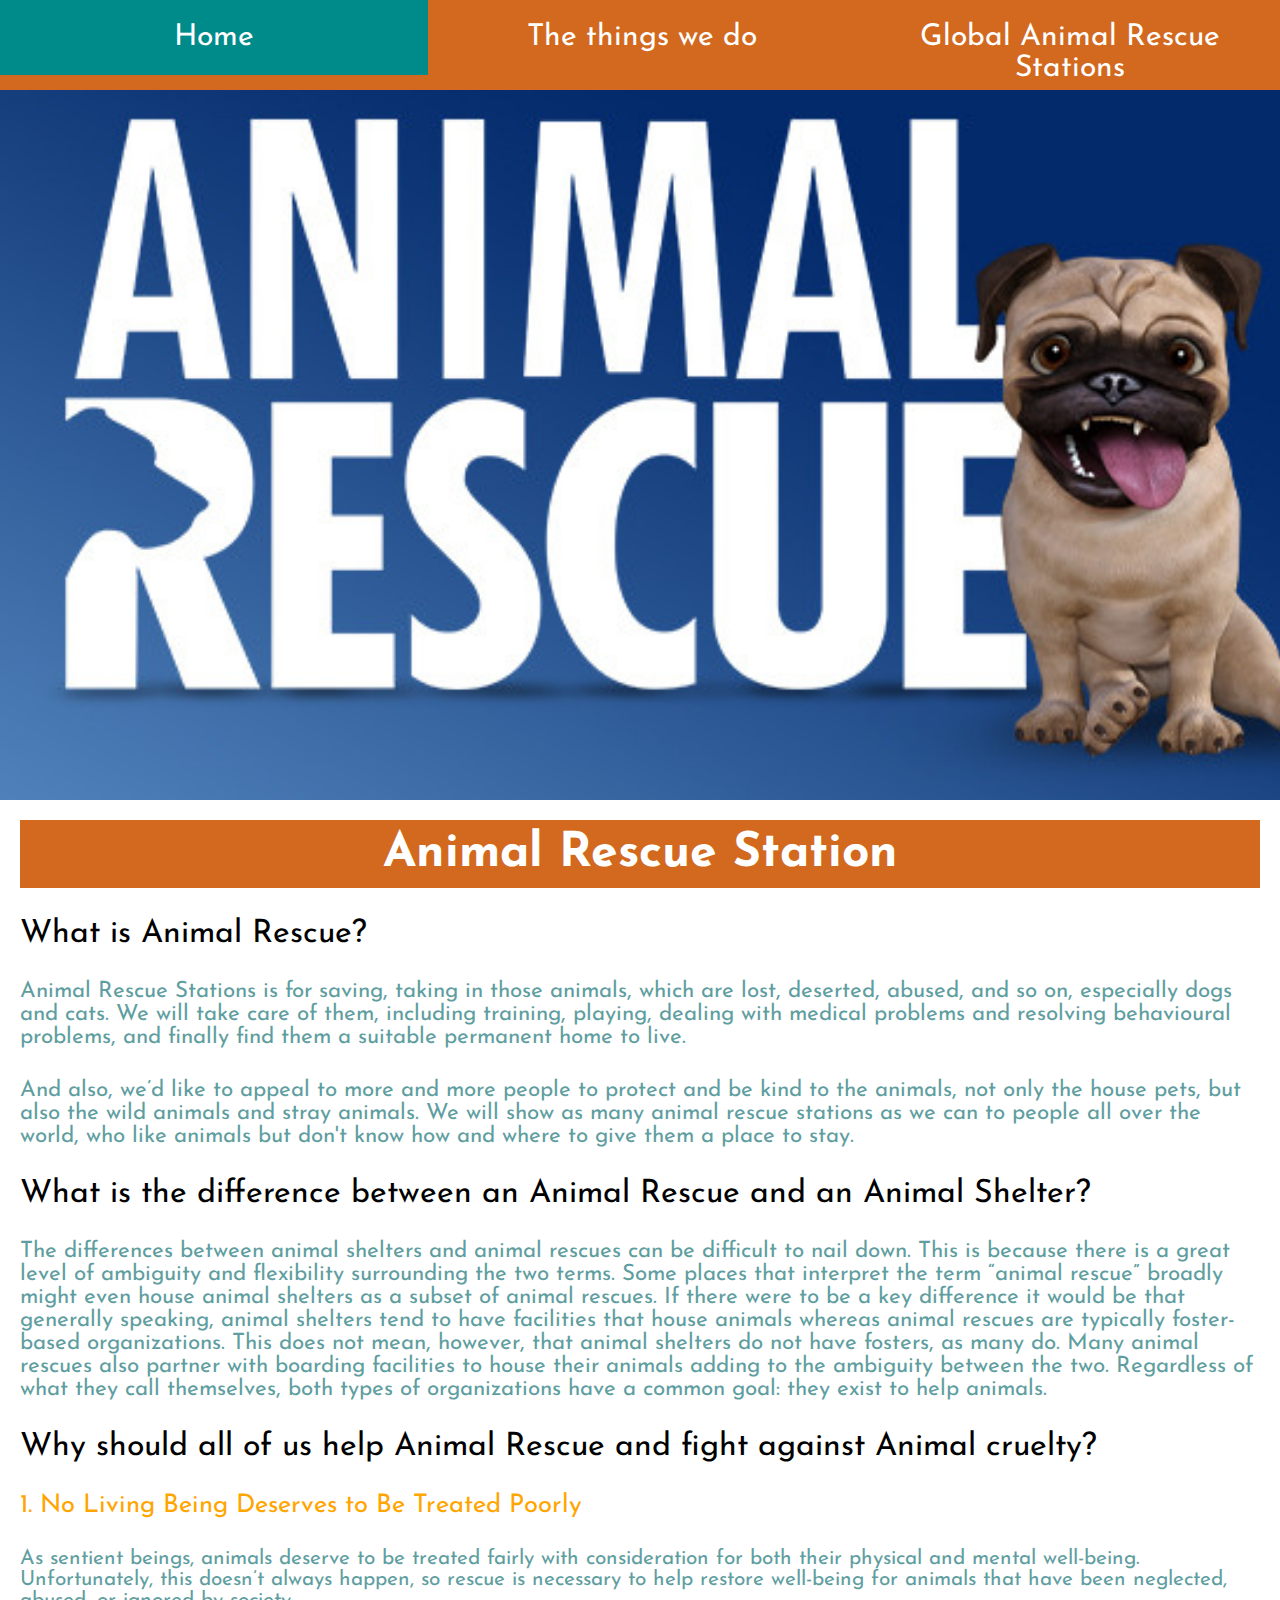
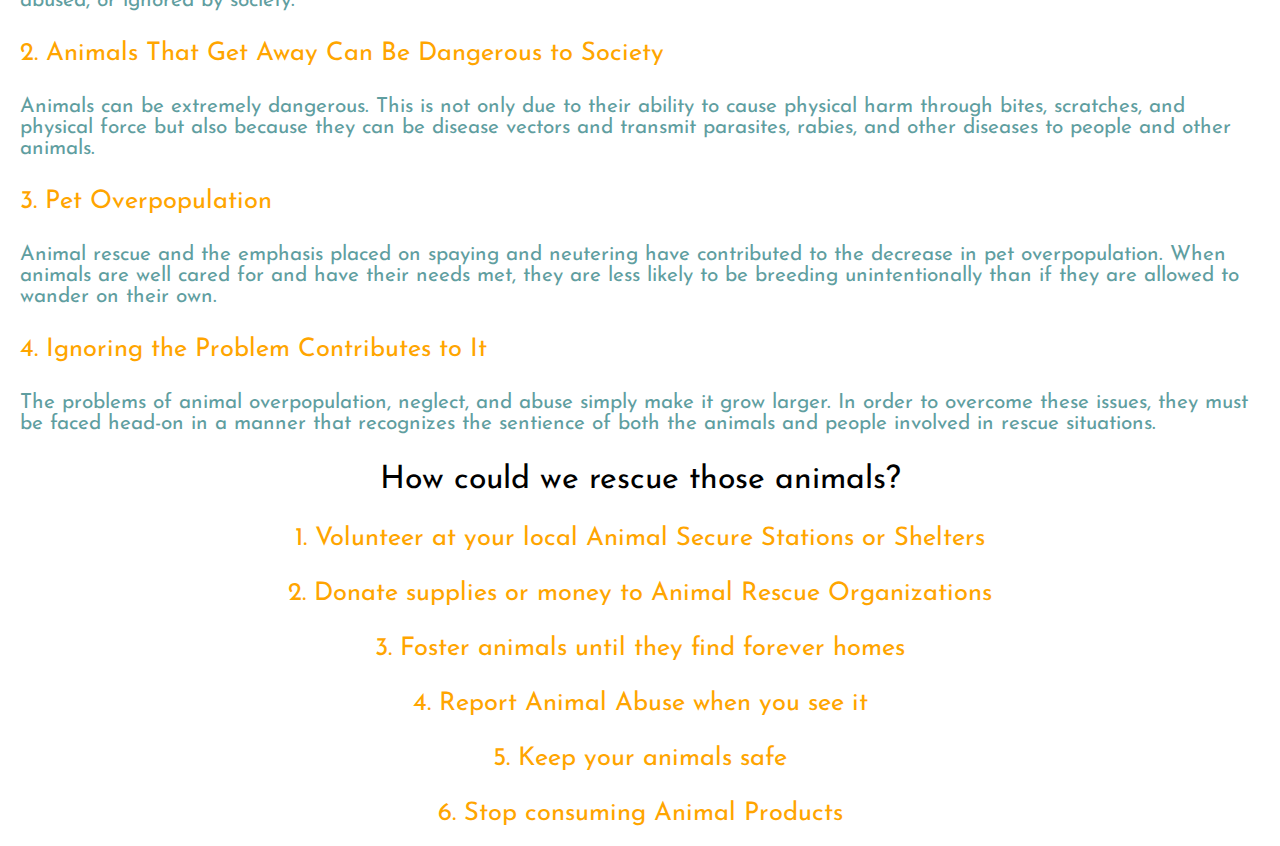
<file: index.html>
<!DOCTYPE html>
<html lang="en" dir="ltr">
<div class="navbar">
  <a href="index.html">Home</a>
  <a href="the things we do.html">The things we do</a>
  <a href="Global Animal Rescue Stations.html">Global Animal Rescue Stations</a>
    </div>
  <head>
    <meta charset="utf-8">
    <title>Animal Rescue Stations</title>
    <link rel='stylesheet' href='style.css'></link>
    <link rel="preconnect" href="https://fonts.googleapis.com">
    <link rel="preconnect" href="https://fonts.gstatic.com" crossorigin>
    <link href="https://fonts.googleapis.com/css2?family=Josefin+Sans:ital,wght@1,300&display=swap" rel="stylesheet">
  </head>

  <body>
    <div id="slideshow">
      <div class="slide-wrapper">
<!-- Define each of the slides and write the content -->
    <div class="slide">
      <img src="image1.jpg" width=1440px;>
  </div>
  <div class="slide">
  <img src="image2.jpg" width=1440px;>
</div>
  <div class="slide">
    <img src="image3.jpg" width=1440px;>
  </div>
  <div class="slide">
    <img src="image5.jpg">
  </div>
</div>
</div>

<h1 style="color:white;font-size:300%;text-align:center">Animal Rescue Station</h1>
<p  style="color:black;font-size:200%;text-align:left">What is Animal Rescue?</p>
<p  style="color:Cadetblue;font-size:140%">Animal Rescue Stations is for saving, taking in those animals, which are lost, deserted, abused, and so on, especially dogs and cats. We will take care of them, including training, playing, dealing with medical problems and resolving behavioural problems, and finally find them a suitable permanent home to live.</p>
<p  style="color:Cadetblue;font-size:140%">And also, we’d like to appeal to more and more people to protect and be kind to the animals, not only the house pets, but also the wild animals and stray animals. We will show as many animal rescue stations as we can to people all over the world, who like animals but don't know how and where to give them a place to stay.</p>
<p style="color:black;font-size:200%;text-align:left">What is the difference between an Animal Rescue and an Animal Shelter?</p>
<p  style="color:Cadetblue;font-size:140%">The differences between animal shelters and animal rescues can be difficult to nail down. This is because there is a great level of ambiguity and flexibility surrounding the two terms. Some places that interpret the term “animal rescue” broadly might even house animal shelters as a subset of animal rescues. If there were to be a key difference it would be that generally speaking, animal shelters tend to have facilities that house animals whereas animal rescues are typically foster-based organizations. This does not mean, however, that animal shelters do not have fosters, as many do. Many animal rescues also partner with boarding facilities to house their animals adding to the ambiguity between the two. Regardless of what they call themselves, both types of organizations have a common goal: they exist to help animals. </p>
<p  style="color:black;font-size:200%;text-align:left">Why should all of us help Animal Rescue and fight against Animal cruelty?</p>
<p  style="color:orange;font-size:160%;text-align:left">1. No Living Being Deserves to Be Treated Poorly</p>
<p  style="color:Cadetblue;font-size:130%">As sentient beings, animals deserve to be treated fairly with consideration for both their physical and mental well-being. Unfortunately, this doesn’t always happen, so rescue is necessary to help restore well-being for animals that have been neglected, abused, or ignored by society. </p>
<p  style="color:orange;font-size:160%;text-align:left">2. Animals That Get Away Can Be Dangerous to Society</p>
<p  style="color:Cadetblue;font-size:130%">Animals can be extremely dangerous. This is not only due to their ability to cause physical harm through bites, scratches, and physical force but also because they can be disease vectors and transmit parasites, rabies, and other diseases to people and other animals. </p>
<p  style="color:orange;font-size:160%;text-align:left">3. Pet Overpopulation</p>
<p  style="color:Cadetblue;font-size:130%">Animal rescue and the emphasis placed on spaying and neutering have contributed to the decrease in pet overpopulation. When animals are well cared for and have their needs met, they are less likely to be breeding unintentionally than if they are allowed to wander on their own. </p>
<p  style="color:orange;font-size:160%;text-align:left">4. Ignoring the Problem Contributes to It</p>
<p  style="color:Cadetblue;font-size:130%">The problems of animal overpopulation, neglect, and abuse simply make it grow larger. In order to overcome these issues, they must be faced head-on in a manner that recognizes the sentience of both the animals and people involved in rescue situations. </p>
<p  style="color:black;font-size:200%;text-align:center">How could we rescue those animals?</p>
<p  style="color:orange;font-size:160%;text-align:center">1. Volunteer at your local Animal Secure Stations or Shelters</p>
<p  style="color:orange;font-size:160%;text-align:center">2. Donate supplies or money to Animal Rescue Organizations </p>
<p  style="color:orange;font-size:160%;text-align:center">3. Foster animals until they find forever homes</p>
<p  style="color:orange;font-size:160%;text-align:center">4. Report Animal Abuse when you see it</p>
<p  style="color:orange;font-size:160%;text-align:center">5. Keep your animals safe</p>
<p  style="color:orange;font-size:160%;text-align:center">6. Stop consuming Animal Products</p>

</body>
</html>
</file>
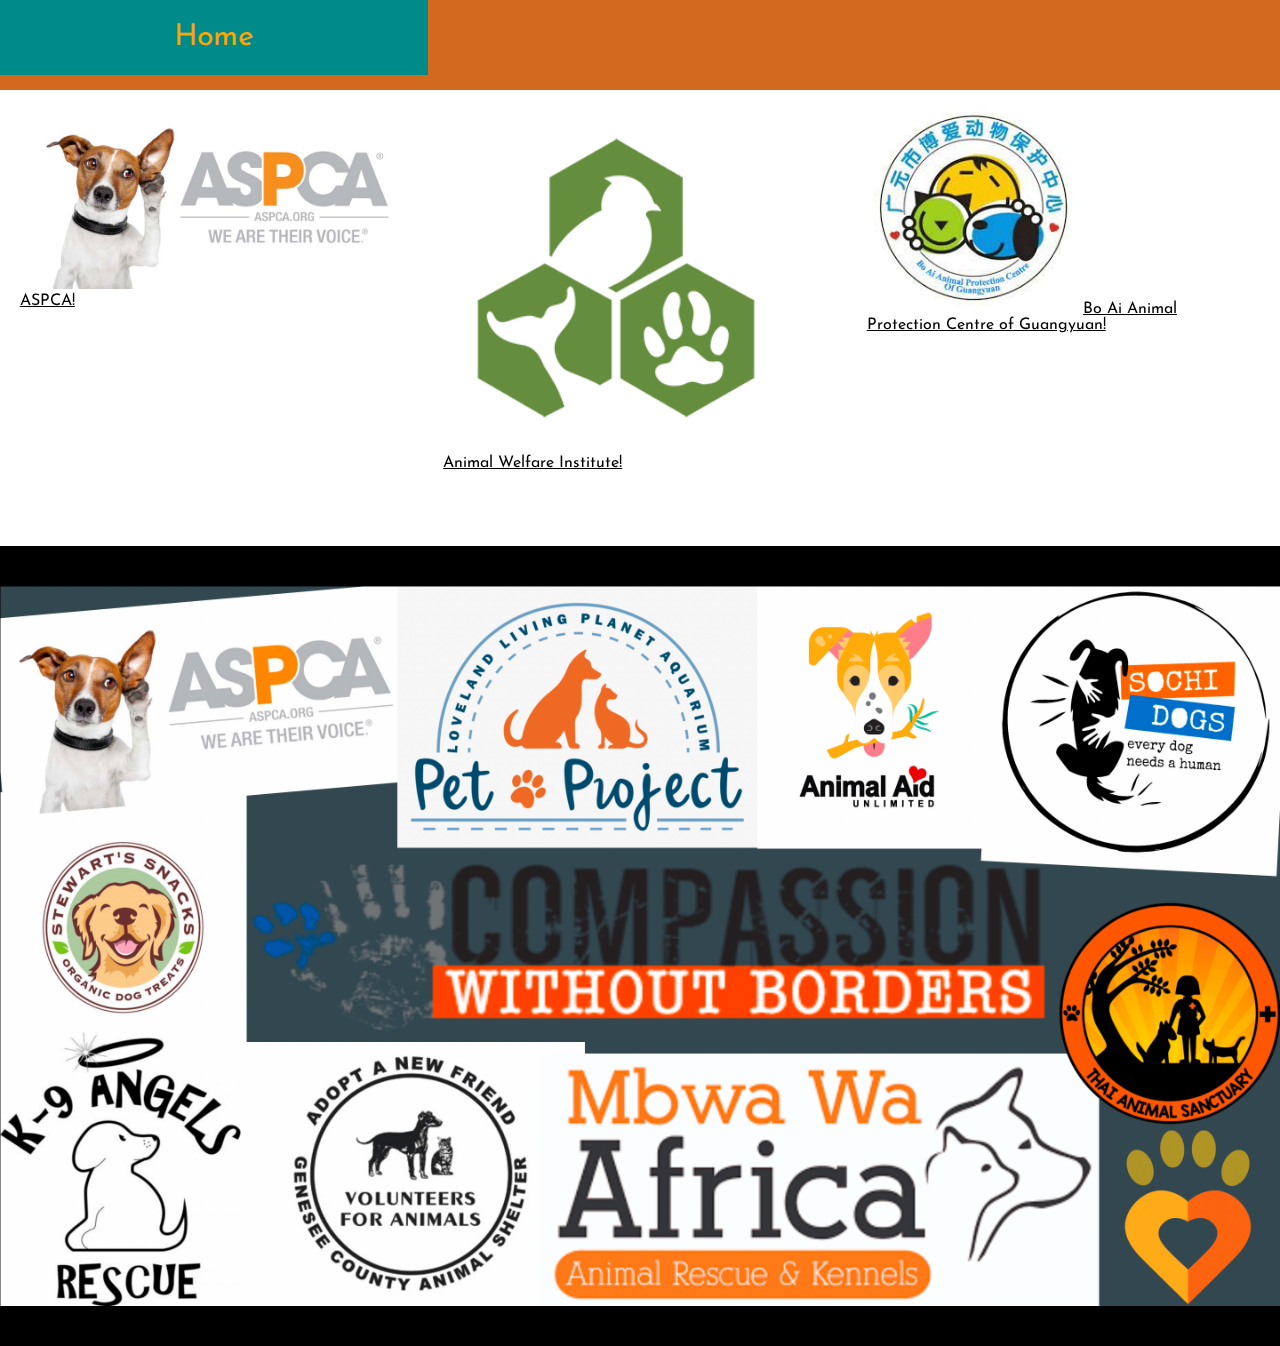
<file: Global Animal Rescue Stations.html>
<!DOCTYPE html>
<html lang="en" dir="ltr">
<div class="navbar">
  <a href="index.html">Home</a>
  <a href="the things we do.html">The things we do</a>
  <a href="Global Animal Rescue Stations.html">Global Animal Rescue Stations</a>
    </div>
  <head>
    <meta charset="utf-8">
    <title>Global Animal Rescue Stations</title>
    <link rel='stylesheet' href='styleeeee.css'></link>
    <link rel="preconnect" href="https://fonts.googleapis.com">
    <link rel="preconnect" href="https://fonts.gstatic.com" crossorigin>
    <link href="https://fonts.googleapis.com/css2?family=Josefin+Sans:ital,wght@1,300&display=swap" rel="stylesheet">
  </head>
  <body>
    <div class="row">
    <div class="column">
        <img src="image13.jpg" style="width:100%">
          <a href="https://www.aspca.org/" target="_blank">ASPCA!</a>
      </div>
      <div class="column">
        <img src="image14.jpg" style="width:90%">
        <a href="https://awionline.org/" target="_blank">Animal Welfare Institute!</a>
      </div>
      <div class="column">
        <img src="image15.jpg" style="width:55%">
    <a href="https://www.boaianimalcentre.org/" target="_blank">Bo Ai Animal Protection Centre of Guangyuan!</a>
  </div>
</div>
<img src="image16.jpg" style="width:100%;position:relative;top:150px"></img>


  </body>
</html>
</file>
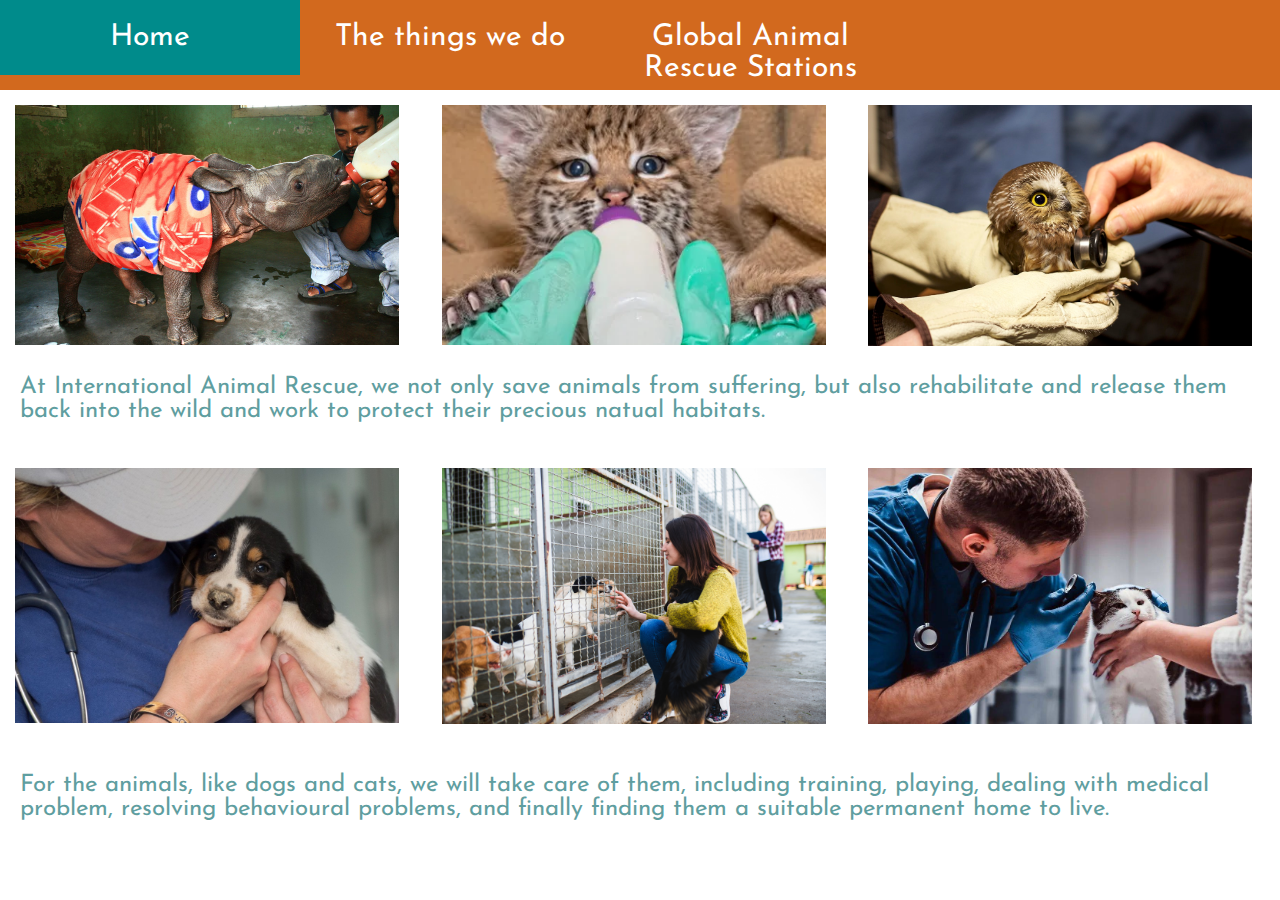
<file: the things we do.html>
<!DOCTYPE html>
<html lang="en" dir="ltr">
<div class="navbar">
  <a href="index.html">Home</a>
  <a href="the things we do.html">The things we do</a>
  <a href="Global Animal Rescue Stations.html">Global Animal Rescue Stations</a>
    </div>

<html lang="en" dir="ltr">
  <head>
    <meta charset="utf-8">
    <title>The Things We Do</title>
    <link rel='stylesheet' href='style.css'></link>
    <link rel="preconnect" href="https://fonts.googleapis.com">
    <link rel="preconnect" href="https://fonts.gstatic.com" crossorigin>
    <link href="https://fonts.googleapis.com/css2?family=Josefin+Sans:ital,wght@1,300&display=swap" rel="stylesheet">
    <link rel='stylesheet' href='styleee.css'></link>
  </head>
  <body>
    <div class="row">
  <div class="column">
    <img src="image7.jpg" style="width:100%">
  </div>
  <div class="column">
    <img src="image8.jpg" style="width:100%">
  </div>
  <div class="column">
    <img src="image9.jpg" style="width:100%">
  </div>
</div>
<p style="color:Cadetblue;font-size:150%;text-align:left;position:relative;top:80px">At International Animal Rescue, we not only save animals from suffering, but also rehabilitate and release them back into the wild and work to protect their precious natual habitats.</p>
  <div class="row">
<div class="column">
  <img src="image10.jpg" style="width:100%">
</div>
<div class="column">
  <img src="image11.jpg" style="width:100%">
</div>
<div class="column">
  <img src="image12.jpg" style="width:100%">
  </div>
  </div>
<p style="color:Cadetblue;font-size:150%;text-align:left;position:relative;top:100px">For the animals, like dogs and cats, we will take care of them, including training, playing, dealing with medical problem, resolving behavioural problems, and finally finding them a suitable permanent home to live.</p>

  </body>
</html>
</file>
<file: style.css>
*{
  margin:0px;
  font-family: 'Josefin Sans', sans-serif;
}
p{
  padding:10px;
  margin:10px;
}

h1{
  padding:10px;
  margin:20px;
  background-color:chocolate;

}

.navbar {
  background-color:chocolate;
  position: fixed;/* Make it stick/fixed */
  top: 0; /* Stay on top */
  width: 150%; /* Full width */
  height: 10%;
  transition: top 0.3s; /* Transition effect when sliding down (and up) */
  overflow:auto;
}

/* Style the navbar links */
.navbar a {
  float: left;
  padding: 22px;
  color: white;
  display: block;
  text-decoration: none;
  font-size:30px;
  width:20%;
  text-align:center;
}
.navbar a:hover {
  background-color:darkcyan;
}

#slideshow {
        overflow: hidden;
        width: 1440px;
        margin:auto;
    }

    /* Style each of the sides
    with a fixed width and height */

    .slide {
        float: left;
        height: 800px;
        width: 1440px;
    }

    /* Add animation to the slides */

    .slide-wrapper {

        /* Calculate the total width on the
      basis of number of slides */
        width: calc(1440px * 5);

        /* Specify the animation with the
      duration and speed */
        animation: slide 15s ease infinite;
    }

    /* Set the background color
    of each of the slides */

    .slide:nth-child(1) {
        background-image: "image1.jpg";
    }

    .slide:nth-child(2) {
          background-image: "image2.jpg";
    }

    .slide:nth-child(3) {
          background-image: "image3.jpg";
    }

    .slide:nth-child(4) {
          background-image: "image5.jpg";
    }

    /* Define the animation
    for the slideshow */

    @keyframes slide {
  /* Calculate the margin-left for each of the slides */
  20% {
    margin-left: 0px;
        }
        40% {
          margin-left: calc(-1440px * 1);
        }
        60% {
            margin-left: calc(-1440px * 2);
        }
        80% {
            margin-left: calc(-1440px * 3);
        }


    }
</file>
<file: styleeeee.css>
*{
  margin:0px;
  font-family: 'Josefin Sans', sans-serif;
}

.navbar {
  background-color:chocolate;
  position: fixed;/* Make it stick/fixed */
  top: 0; /* Stay on top */
  width: 150%; /* Full width */
  height: 10%;
  transition: top 0.3s; /* Transition effect when sliding down (and up) */
  overflow:auto;
}

/* Style the navbar links */
.navbar a {
  padding: 22px;
  color: white;
  display: block;
  text-decoration: none;
  font-size:30px;
  width:20%;
  text-align:center;
}

.navbar a:hover {
  background-color:darkcyan;
}

.column {
  position:relative;
  top:90px;
  width: 30%;
  padding: 15px;
}

/* Clear floats after image containers */
.row::after {
  content: "";
  clear: both;
  display: table;
}

.row{
  display:flex;
  justify-content:space-around;
}

a:link {
  color: black;
}


/* mouse over link */
a:hover {
  color: orange;
}
</file>
<file: styleee.css>
*{
  margin:0px;
  font-family: 'Josefin Sans', sans-serif;
}

.navbar {
  background-color:chocolate;
  /* position: fixed;/* Make it stick/fixed */ */
  top: 0; /* Stay on top */
  width: 100%; /* Full width */
  height:10%;
  transition: top 0.3s; /* Transition effect when sliding down (and up) */
  overflow:auto;
}

/* Style the navbar links */
.navbar a {
  padding: 22px;
  color: white;
  display: block;
  text-decoration: none;
  font-size:30px;
  width:20%;
  text-align:center;
}
.navbar a:hover {
  background-color:darkcyan;
}

.column {
  position:relative;
  top:90px;
  width: 30%;
  padding: 15px;
}

/* Clear floats after image containers */
.row::after {
  content: "";
  clear: both;
  display: table;
}

.row{
  display:flex;
  justify-content:space-between;
}
</file>
